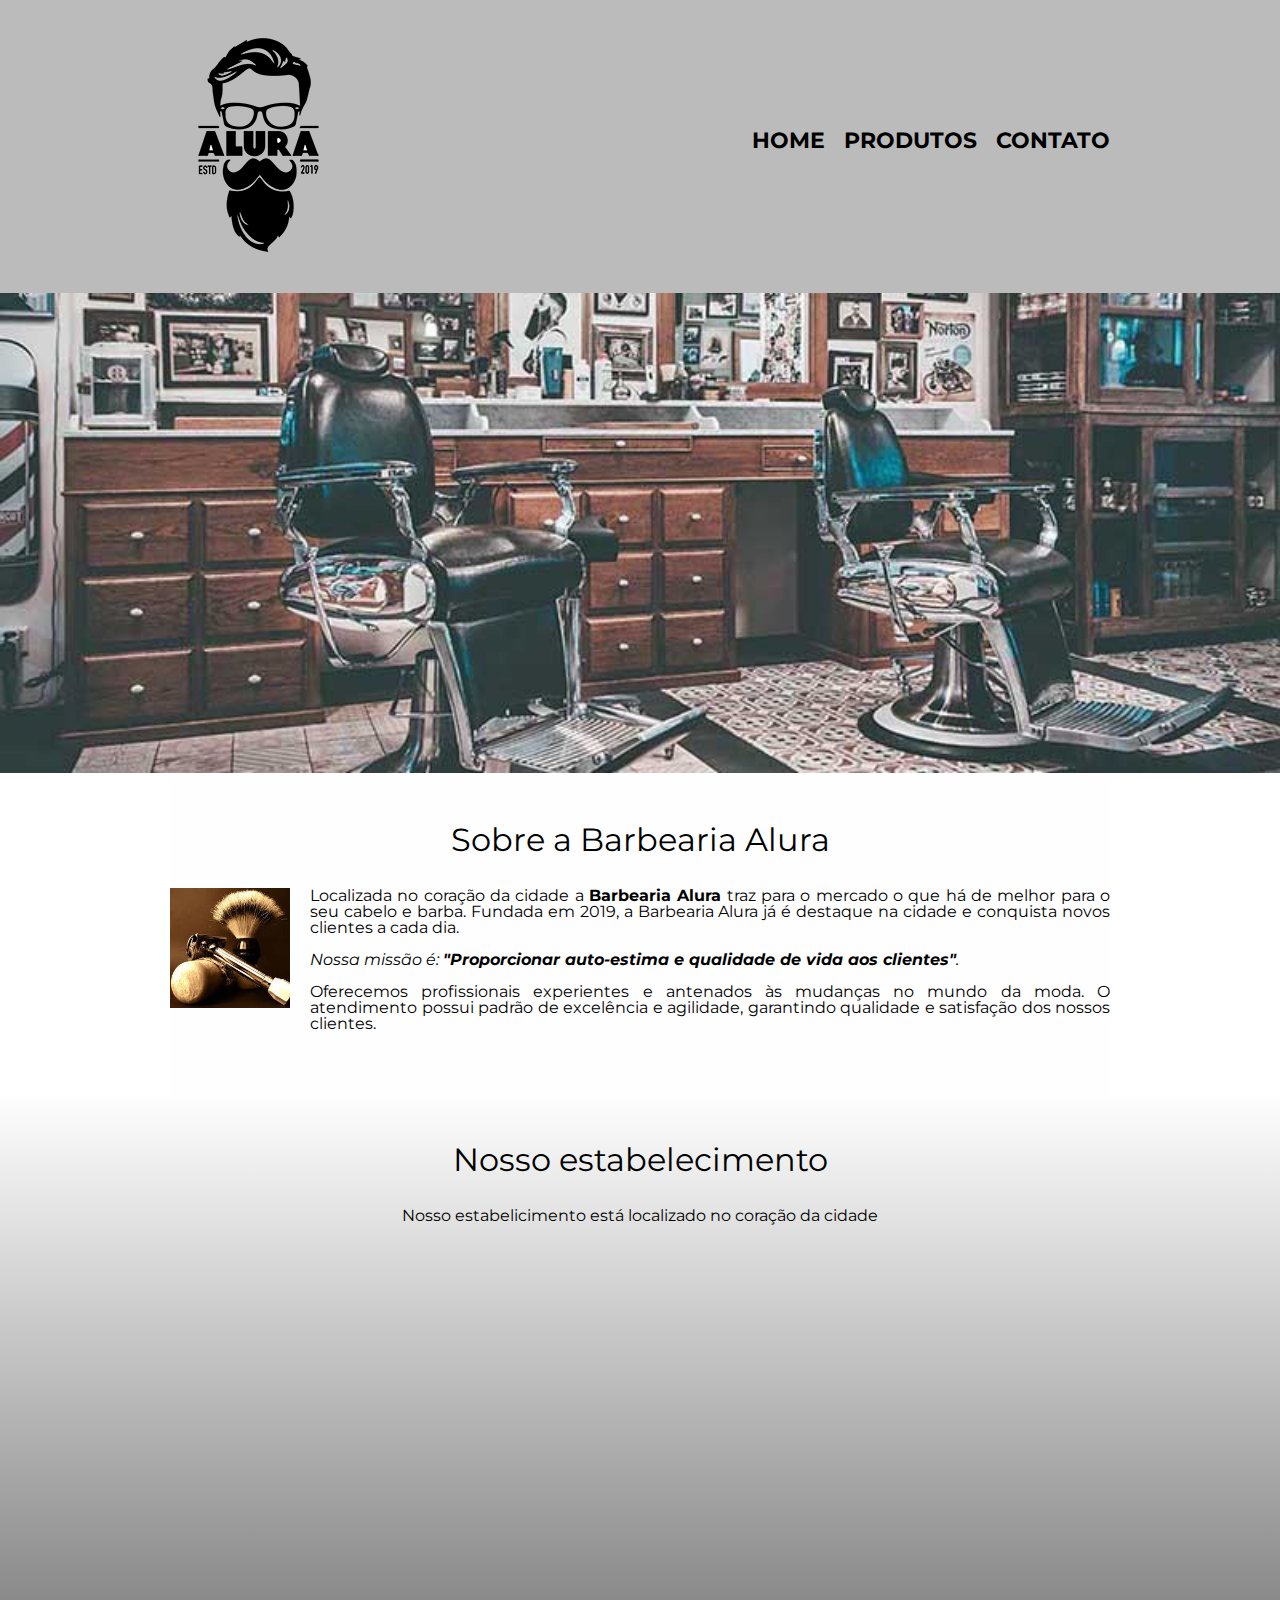
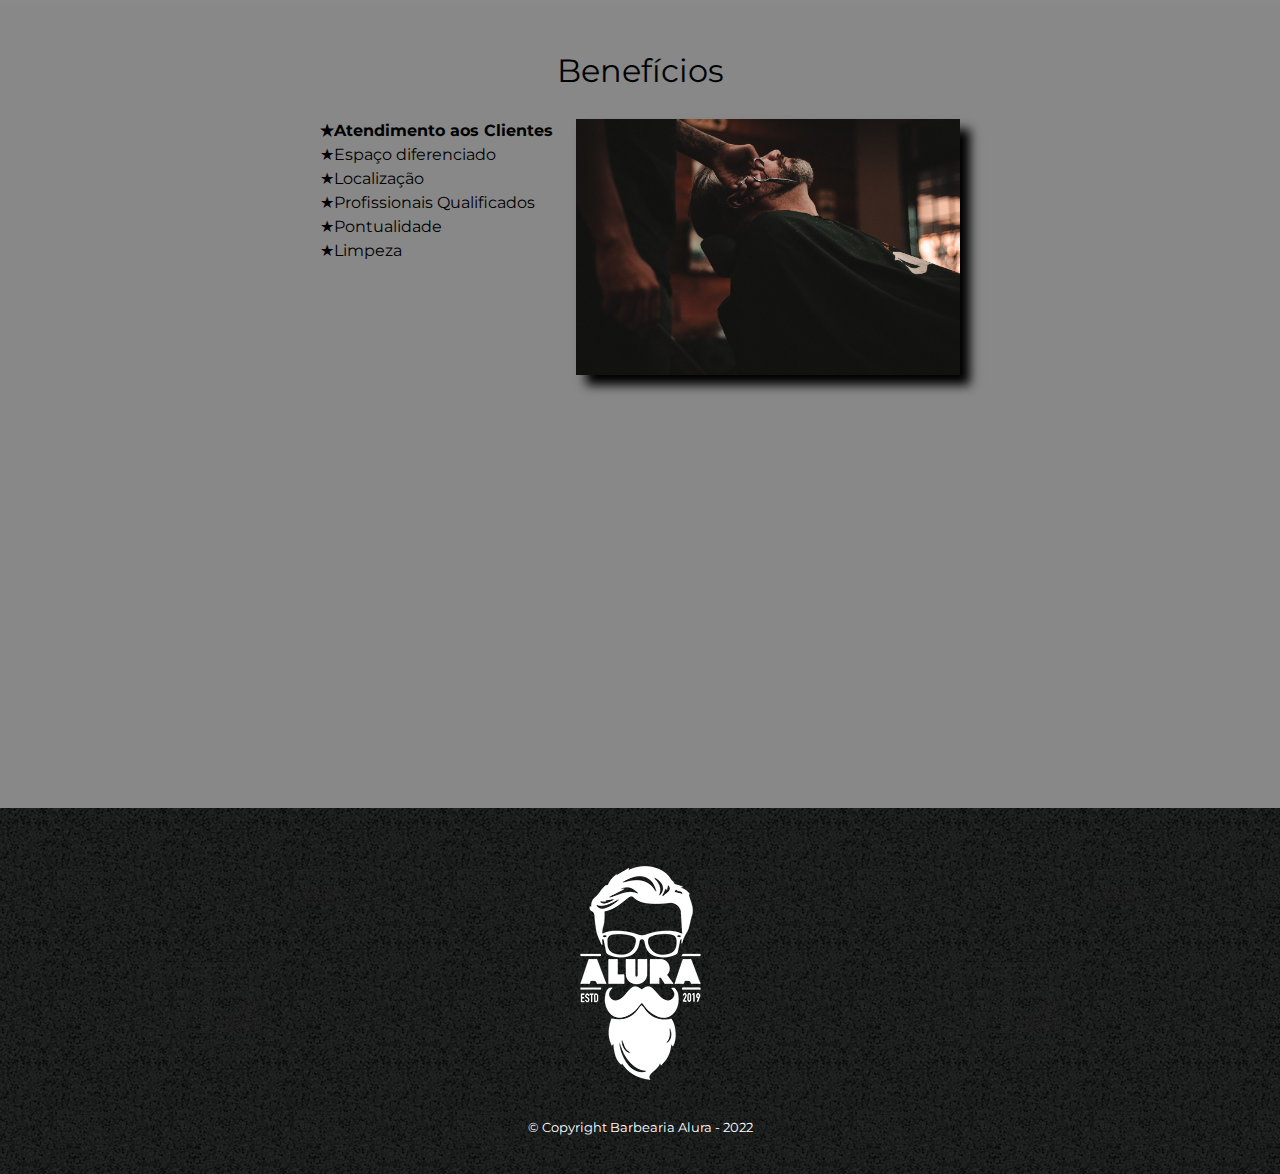
<file: index.html>
<!DOCTYPE html>
<html lang="pt-br">
    <head>
        <meta charset="UTF-8">
        <title>Barbearia Alura</title>
        
        <link rel="stylesheet" href="reset.css">
        <link rel="stylesheet" href="style-home.css">
        <link href="https://fonts.googleapis.com/css?family=Montserrat&display=swap" rel="stylesheet">

    </head>

    <body>
        <header>
            <div class="caixa">
                <h1><img src="logo.png"></h1>
    
                    <nav>    
                        <ul>
                            <li><a href="index.html">Home</a></li>
                            <li><a href="produtos.html">Produtos</a></li>
                            <li><a href="contato.html">Contato</a></li>
                        </ul>
                    </nav>
            </div>
        </header>
    
        <img class="banner" src="banner.jpg">

        <main>
            <section class="principal">
                <h2 class="titulo-principal">Sobre a Barbearia Alura</h2>

                <img src="utensilios.jpg" class="utensilios" alt="Utensílios de um barbeiro.">

                <p>Localizada no coração da cidade a <strong>Barbearia Alura</strong> traz para o mercado o que há de melhor para o seu cabelo e barba. Fundada em 2019, a Barbearia Alura já é destaque na cidade e conquista novos clientes a cada dia.</p>

                <p id="missao"><em>Nossa missão é: <strong>"Proporcionar auto-estima e qualidade de vida aos clientes"</strong>.</em></p>

                <p>Oferecemos profissionais experientes e antenados às mudanças no mundo da moda. O atendimento possui padrão de excelência e agilidade, garantindo qualidade e satisfação dos nossos clientes.</p>
            </section>

            <section class="mapa">
                <h3 class="titulo-principal">Nosso estabelecimento</h3>
                <p>Nosso estabelicimento está localizado no coração da cidade</p>
                
                <div class="mapa-conteudo">
                    <iframe src="https://www.google.com/maps/embed?pb=!1m16!1m12!1m3!1d7314.2727940563045!2d-46.657832236717944!3d-23.56354427265621!2m3!1f0!2f0!3f0!3m2!1i1024!2i768!4f13.1!2m1!1salura%20sp!5e0!3m2!1spt-BR!2sbr!4v1662696826543!5m2!1spt-BR!2sbr" width=100% height="300" style="border:0;" allowfullscreen="" loading="lazy" referrerpolicy="no-referrer-when-downgrade"></iframe>
                </div>
            </section>

            <section class="beneficios">
                <h3 class="titulo-principal">Benefícios</h3>

                <div class="conteudo-beneficios">
                    <ul class="lista-beneficios">
                        <li class="itens">Atendimento aos Clientes</li>
                        <li class="itens">Espaço diferenciado</li>
                        <li class="itens">Localização</li>
                        <li class="itens">Profissionais Qualificados</li>
                        <li class="itens">Pontualidade</li>
                        <li class="itens">Limpeza</li>
                    </ul><img src="beneficios.jpg" class="imagem-beneficios">
                </div>

                <div class="video">
                    <iframe width="100%" height="315" src="https://www.youtube.com/embed/wcVVXUV0YUY" title="YouTube video player" frameborder="0" allow="accelerometer; autoplay; clipboard-write; encrypted-media; gyroscope; picture-in-picture" allowfullscreen></iframe>
                </div>
            </section>

        </main>

        <footer>
            <img src="logo-branco.png">
            <p class="copyright">&copy; Copyright Barbearia Alura - 2022</p>
        </footer>

    </body>
</html>
</file>
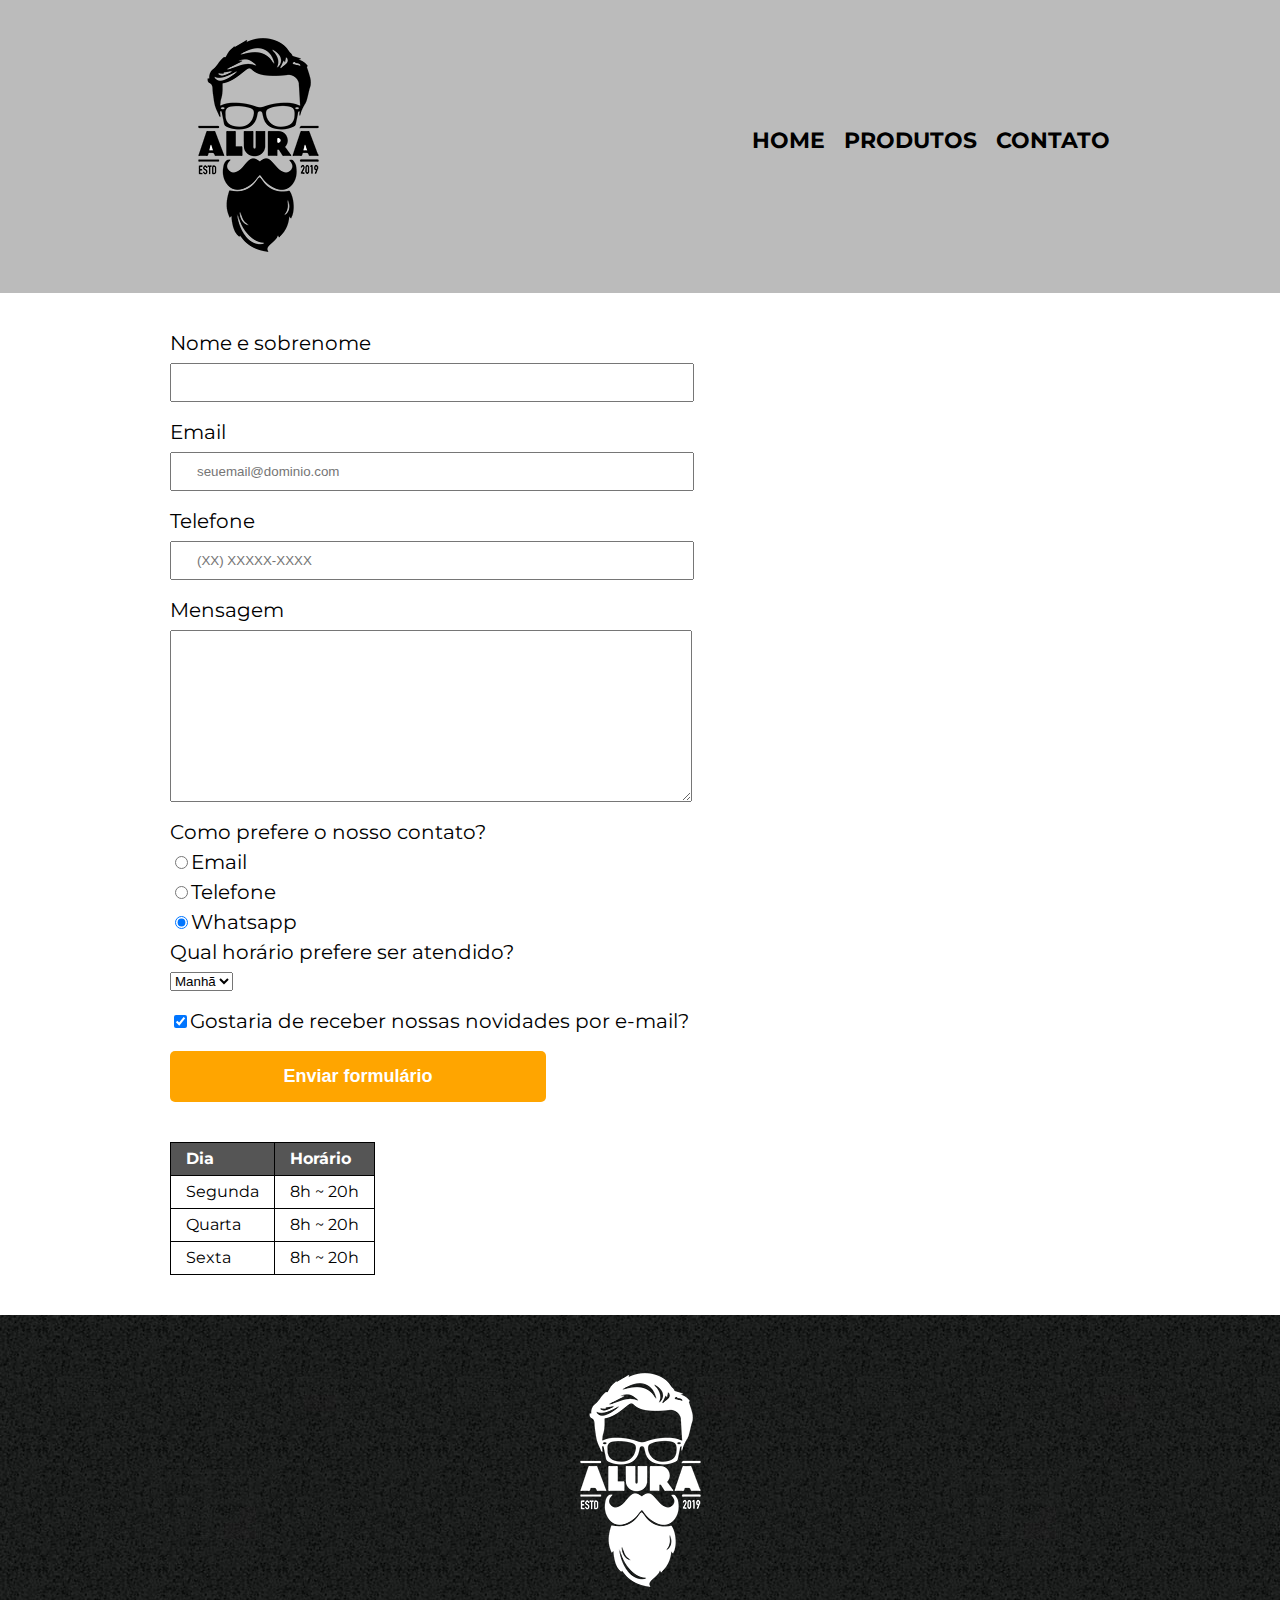
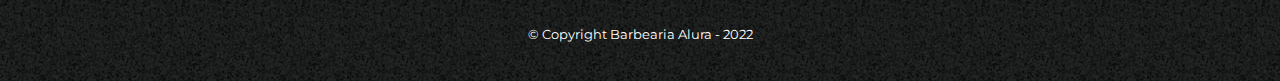
<file: contato.html>
<!DOCTYPE html>
<html lang="pt-br">
    <head>
        <meta charset="UTF-8">
        <title>Contato - Barbearia Alura</title>
        
        <link rel="stylesheet" href="reset.css">
        <link rel="stylesheet" href="style.css">
        <link href="https://fonts.googleapis.com/css?family=Montserrat&display=swap" rel="stylesheet">

    </head>

    <body>
        <header>
            <div class="caixa">
                <h1><img src="logo.png" alt="Logo da Barbearia Alura"></h1>
    
                    <nav>    
                        <ul>
                            <li><a href="index.html">Home</a></li>
                            <li><a href="produtos.html">Produtos</a></li>
                            <li><a href="contato.html">Contato</a></li>
                        </ul>
                    </nav>
            </div>
        </header>

        <main>
            <form>
                <label for="nomesobrenome">Nome e sobrenome</label>
                <input type="text" id="nomesobrenome" class="input-padrao" required> 

                <label for="email">Email</label>
                <input type="email" id="email" class="input-padrao" required placeholder="seuemail@dominio.com">

                <label for="telefone">Telefone</label>
                <input type="tel" id="telefone" class="input-padrao" required placeholder="(XX) XXXXX-XXXX">

                <label for="mensagem">Mensagem</label>   
                <textarea cols="70" rows="10" id="mensagem" class="input-padrao" required></textarea>

                <fieldset>     
                    <legend>Como prefere o nosso contato?</legend>
                    <label for="radio-email"><input type="radio" name="contato" value="email" id="radio-email">Email</label>
                                        
                    <label for="radio-telefone"><input type="radio" name="contato" value="telefone" id="radio-telefone">Telefone</label>
                    
                    <label for="radio-whatsapp"><input type="radio" name="contato" value="whatsapp" id="radio-whatsapp" checked>Whatsapp</label>
                     
                </fieldset>

                <fieldset>
                    <legend>Qual horário prefere ser atendido?</legend>
                    <select>
                        <option>Manhã</option>
                        <option>Tarde</option>
                        <option>Noite</option>
                    </select>
                </fieldset>

                <label class="checkbox"><input type="checkbox" checked>Gostaria de receber nossas novidades por e-mail?</label>

                <input type="submit" value="Enviar formulário" class="enviar">
            </form>

            <table>
                <thead>
                    <tr>
                        <td>Dia</td>
                        <td>Horário</td>
                    </tr>
                </thead>
                <tbody>
                    <tr>
                        <td>Segunda</td>
                        <td>8h ~ 20h</td>
                    </tr>
                    <tr>
                        <td>Quarta</td>
                        <td>8h ~ 20h</td>
                    </tr>
                    <tr>
                        <td>Sexta</td>
                        <td>8h ~ 20h</td>
                    </tr>
                </tbody>
            </table>    

        </main>

        <footer>
            <img src="logo-branco.png" alt="Logo da Barbearia Alura">
            <p class="copyright">&copy; Copyright Barbearia Alura - 2022</p>
        </footer>

    </body>
</html>
</file>
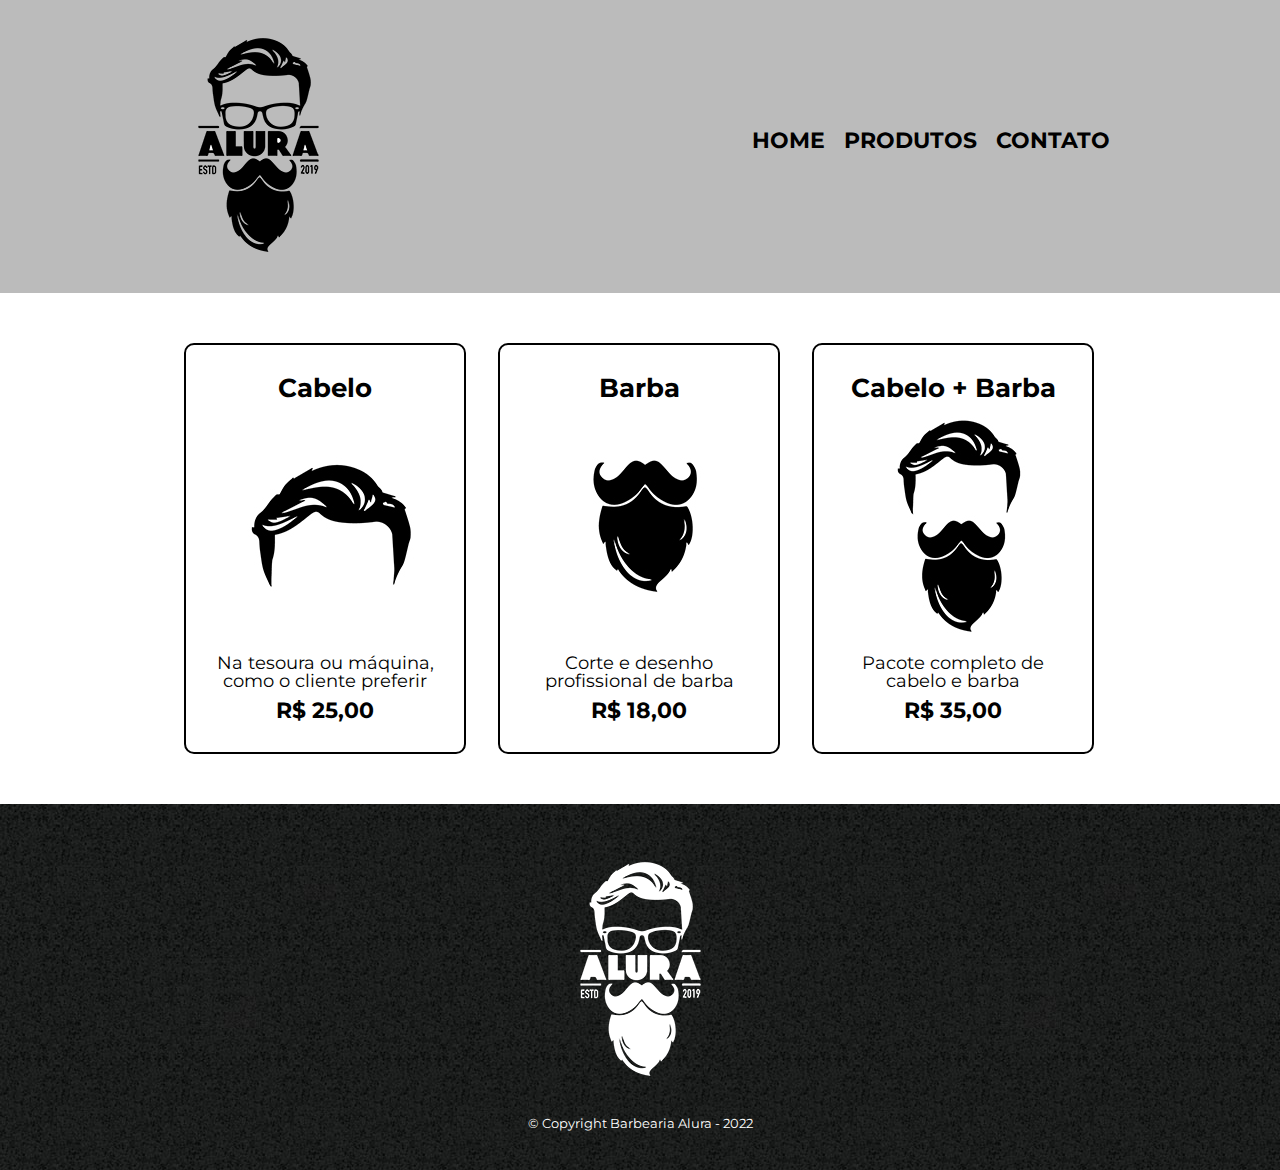
<file: produtos.html>
<!DOCTYPE html>
<html>
    <head>
        <meta charset="UTF-8">
        <title>Produtos - Barbearia Alura</title>

        <link rel="stylesheet" href="reset.css">
        <link rel="stylesheet" href="style.css">
        <link href="https://fonts.googleapis.com/css?family=Montserrat&display=swap" rel="stylesheet">

    </head>

    <body>
        <header>
            <div class="caixa">
                <h1><img src="logo.png"></h1>

                <nav>    
                    <ul>
                        <li><a href="index.html">Home</a></li>
                        <li><a href="produtos.html">Produtos</a></li>
                        <li><a href="contato.html">Contato</a></li>
                    </ul>
                </nav>
            </div>
        </header>

        <main>
            <ul class="produtos">
                <li><h2>Cabelo</h2>
                    <img src="cabelo.jpg">
                    <p class="produto-descricao">Na tesoura ou máquina, como o cliente preferir</p>
                    <p class="produto-preco">R$ 25,00</p>
                    </li>
                <li><h2>Barba</h2>
                    <img src="barba.jpg">
                    <p class="produto-descricao">Corte e desenho profissional de barba</p>
                    <p class="produto-preco">R$ 18,00</p>    
                </li>
                <li><h2>Cabelo + Barba</h2>
                    <img src="cabelo+barba.jpg">
                    <p class="produto-descricao">Pacote completo  de cabelo e barba</p>
                    <p class="produto-preco">R$ 35,00</p>  
                </li>
            </ul>
        </main>

        <footer>
            <img src="logo-branco.png">
            <p class="copyright">&copy; Copyright Barbearia Alura - 2022</p>
        </footer>
    </body>
</html>
</file>
<file: style-home.css>
body {
    font-family: "Montserrat", sans-serif;
}

header {
    background: #BBBBBB;
    padding: 20px 0;
}

.caixa {
    position: relative;
    width: 940px;
    margin: 0 auto;
}

nav {
    position: absolute;
    top: 110px;
    right: 0;
}

nav li {
    display: inline;
    margin: 0 0 0 15px;
}

nav a {
    text-transform: uppercase;
    color: #000000;
    font-weight: bold;
    font-size: 22px;
    text-decoration: none;
}

nav a:hover {
    color: #C78C19;
    text-decoration: underline;
}

.banner {
    width:100%;
}

.titulo-principal {
    text-align: center;
    font-size: 2em;
    margin: 0 0 1em;
    clear: left;
}

.principal {
    padding: 3em 0;
    background: #FEFEFE;
    width: 940px;
    margin: 0 auto;
    text-align: justify;
}

.principal p {
    margin: 0 0 1em;
}

.principal strong {
    font-weight: bold;
}

.principal em {
    font-style: italic;
}

.utensilios {
    width: 120px;
    float: left;
    margin: 0 20px 20px 0;
}

.mapa {
    padding: 3em 0;
    background: linear-gradient(#FEFEFE, #888888);
}

.mapa-conteudo {
    width: 940px;
    margin: 0 auto;
}

.mapa p {
    margin: 0 0 2em;
    text-align: center;
}

.beneficios {
    padding: 3em 0;
    background: #888888;
}

.conteudo-beneficios {
    width: 640px;
    margin: 0 auto;
}

.lista-beneficios {
    width: 40%;
    display: inline-block;
    vertical-align: top;
}

.itens {
    line-height: 1.5;
}

.itens:first-child {
    font-weight: bold;
}

.itens:before {
    content: "★"
}

.imagem-beneficios {
    width: 60%;
    opacity: 1;
    transition: 400ms;
    box-shadow: 10px 10px 10px 0 #000000;
}

.imagem-beneficios:hover {
    opacity: 0.7;
}

.video {
    width: 560px;
    margin: 2em auto;
}

footer {
    text-align: center;
    background: url("bg.jpg");
    padding: 40px 0;
}

.copyright {
    color: #FFFFFF;
    font-size: 13px;
    margin: 20px 0 0;
}
</file>
<file: style.css>
body {
    font-family: "Montserrat", sans-serif;
}

header {
    background: #BBBBBB;
    padding: 20px 0;
}

.caixa {
    position: relative;
    width: 940px;
    margin: 0 auto;
}

nav {
    position: absolute;
    top: 110px;
    right: 0;
}

nav li {
    display: inline;
    margin: 0 0 0 15px;
}

nav a {
    text-transform: uppercase;
    color: #000000;
    font-weight: bold;
    font-size: 22px;
    text-decoration: none;
}

nav a:hover {
    color: #C78C19;
    text-decoration: underline;
}

.produtos {
    width: 940px;
    margin: 0 auto;
    padding: 50px 0;
}

.produtos li {
    display: inline-block;
    text-align: center;
    width: 30%;
    vertical-align: top;
    margin: 0 1.5%;
    padding: 30px 20px;
    box-sizing: border-box;
    border: 2px solid #000000;
    border-radius: 10px;
}

.produtos li:hover {
    border-color: #C78C19;
}

.produtos li:active {
    border-color: #088C19;
}

.produtos li:hover h2 {
    font-size: 30px;
}

.produtos h2 {
    font-size: 26px;
    font-weight: bold;
}

.produto-descricao {
    font-size: 18px;    
}

.produto-preco {
    font-size: 22px;
    font-weight: bold;
    margin-top: 10px;
}

footer {
    text-align: center;
    background: url("bg.jpg");
    padding: 40px 0;
}

.copyright {
    color: #FFFFFF;
    font-size: 13px;
    margin: 20px 0 0;
}

main {
    width: 940px;
    margin: 0 auto;
}

form {
    margin: 40px 0;
}

form label, form legend {
    display: block;
    font-size: 20px;
    margin: 0 0 10px;
}

.input-padrao {
    display: block;
    margin: 0 0 20px;
    padding: 10px 25px;
    width: 50%; 
}

.checkbox {
    margin: 20px 0;
}

.enviar {
    width: 40%;
    padding:15px 0;
    background: orange;
    color: white;
    font-weight: bold;
    font-size: 18px;
    border: none;
    border-radius: 5px;
    transition: 1s all;
    cursor: pointer;
}

.enviar:hover {
    background: darkorange;
    transform: scale(1.2);
}

table {
    margin: 20px 0 40px;
}

thead {
    background: #555555;
    color: white;
    font-weight: bold;
}

td, th {
    border: 1px solid #000000;
    padding: 8px 15px;
}
</file>
